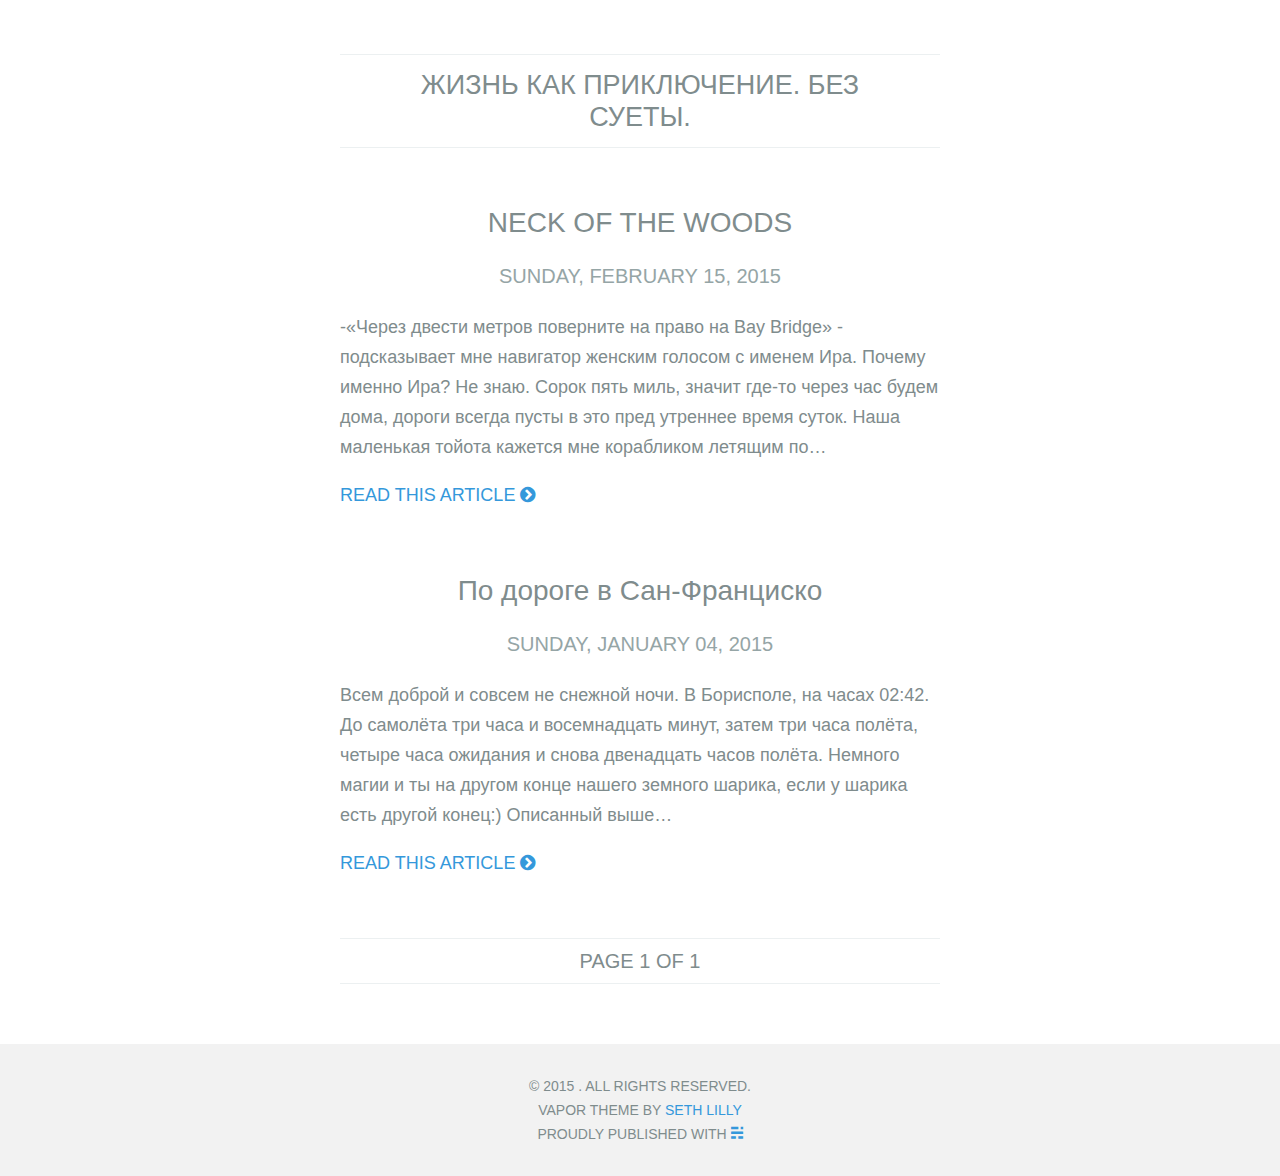
<file: index.html>
<head>
    <meta http-equiv="Content-Type" content="text/html" charset="UTF-8">
    <meta http-equiv="X-UA-Compatible" content="IE=edge,chrome=1">

    <title></title>
    <meta name="description" content="ЖИЗНЬ КАК ПРИКЛЮЧЕНИЕ. БЕЗ СУЕТЫ.">

    <meta name="HandheldFriendly" content="True">
    <meta name="MobileOptimized" content="320">
    <meta name="viewport" content="width=device-width, initial-scale=1.0, user-scalable=no">

    <link rel="stylesheet" type="text/css" href="assets/css/normalize.css?v=e76f66746b">
    <link rel="stylesheet" type="text/css" href="assets/css/screen.css?v=e76f66746b">

    

    <link rel="canonical" href="index.html">
    <meta name="generator" content="Ghost 0.5">
    <link rel="alternate" type="application/rss+xml" title=" " href="rss/index.html">
</head>
<body class="home-template">

    <header id="site-head">
        
        <h1 class="blog-title"><a href="index.html"> </a></h1>
        <h2 class="blog-description">ЖИЗНЬ КАК ПРИКЛЮЧЕНИЕ. БЕЗ СУЕТЫ.</h2>    </header>

    
<main class="content" role="main">


    <article class="preview">
        <header>
            <h1 class="post-title"><a href="neck-of-the-woods/">NECK OF THE WOODS</a></h1>
            <div class="post-meta"><time datetime="2015-02-15">Sunday, February 15, 2015</time></div>
        </header>
        <section class="post-excerpt">
            <p>-«Через двести метров поверните на право на Bay Bridge» - подсказывает мне навигатор женским голосом с именем Ира. Почему именно Ира? Не знаю. Сорок пять миль, значит где-то через час будем дома, дороги всегда пусты в это пред утреннее время суток. Наша  маленькая тойота кажется мне корабликом летящим по…</p>
            <p class="readmore"><a href="neck-of-the-woods/">Read this article <i class="fa fa-chevron-circle-right"></i></a></p>
        </section>
    </article>


    <article class="preview">
        <header>
            <h1 class="post-title"><a href="tosf/">По дороге в Сан-Франциско</a></h1>
            <div class="post-meta"><time datetime="2015-01-04">Sunday, January 04, 2015</time></div>
        </header>
        <section class="post-excerpt">
            <p>Всем доброй и совсем не снежной ночи. В Борисполе, на часах 02:42. До самолёта три часа и восемнадцать минут, затем три часа полёта, четыре часа ожидания и снова двенадцать часов полёта. Немного магии и ты на другом конце нашего земного шарика, если у шарика есть другой конец:) Описанный выше…</p>
            <p class="readmore"><a href="tosf/">Read this article <i class="fa fa-chevron-circle-right"></i></a></p>
        </section>
    </article>


    <nav class="pagination" role="pagination">
    <span class="page-number">Page 1 of 1</span>
</nav>


</main>

    <footer class="site-footer">
        <div class="inner">
            <section class="copyright">© 2015 <a href="index.html"> </a>. All rights reserved.</section>
            <section>Vapor theme by <a href="http://sethlilly.com/">Seth Lilly</a></section>
            <section class="poweredby">Proudly published with <a class="icon-ghost" href="http://ghost.org/"><span class="hidden">Ghost</span></a></section>
        </div>
    </footer>

    <script src="public/jquery.js?v=e76f66746b"></script>

    <script type="text/javascript" src="assets/js/index.js?v=e76f66746b"></script>

</body>
</file>
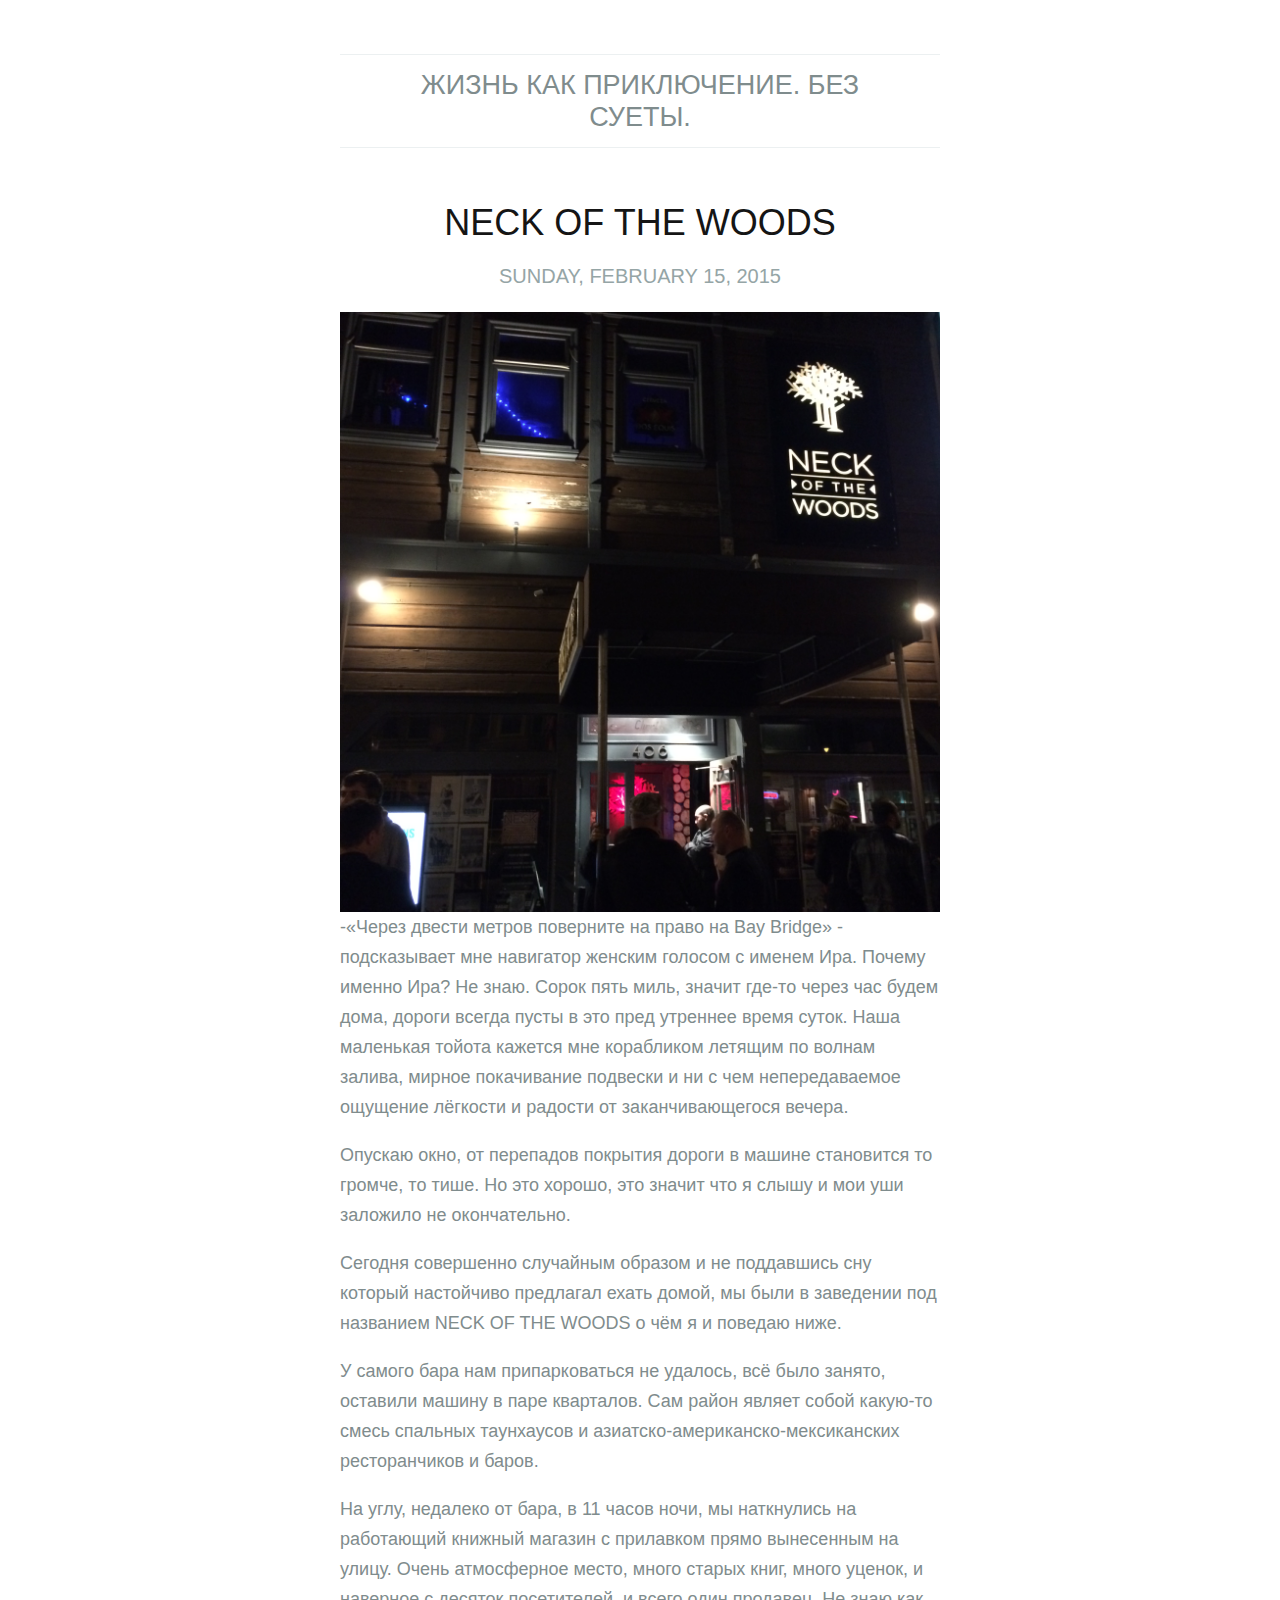
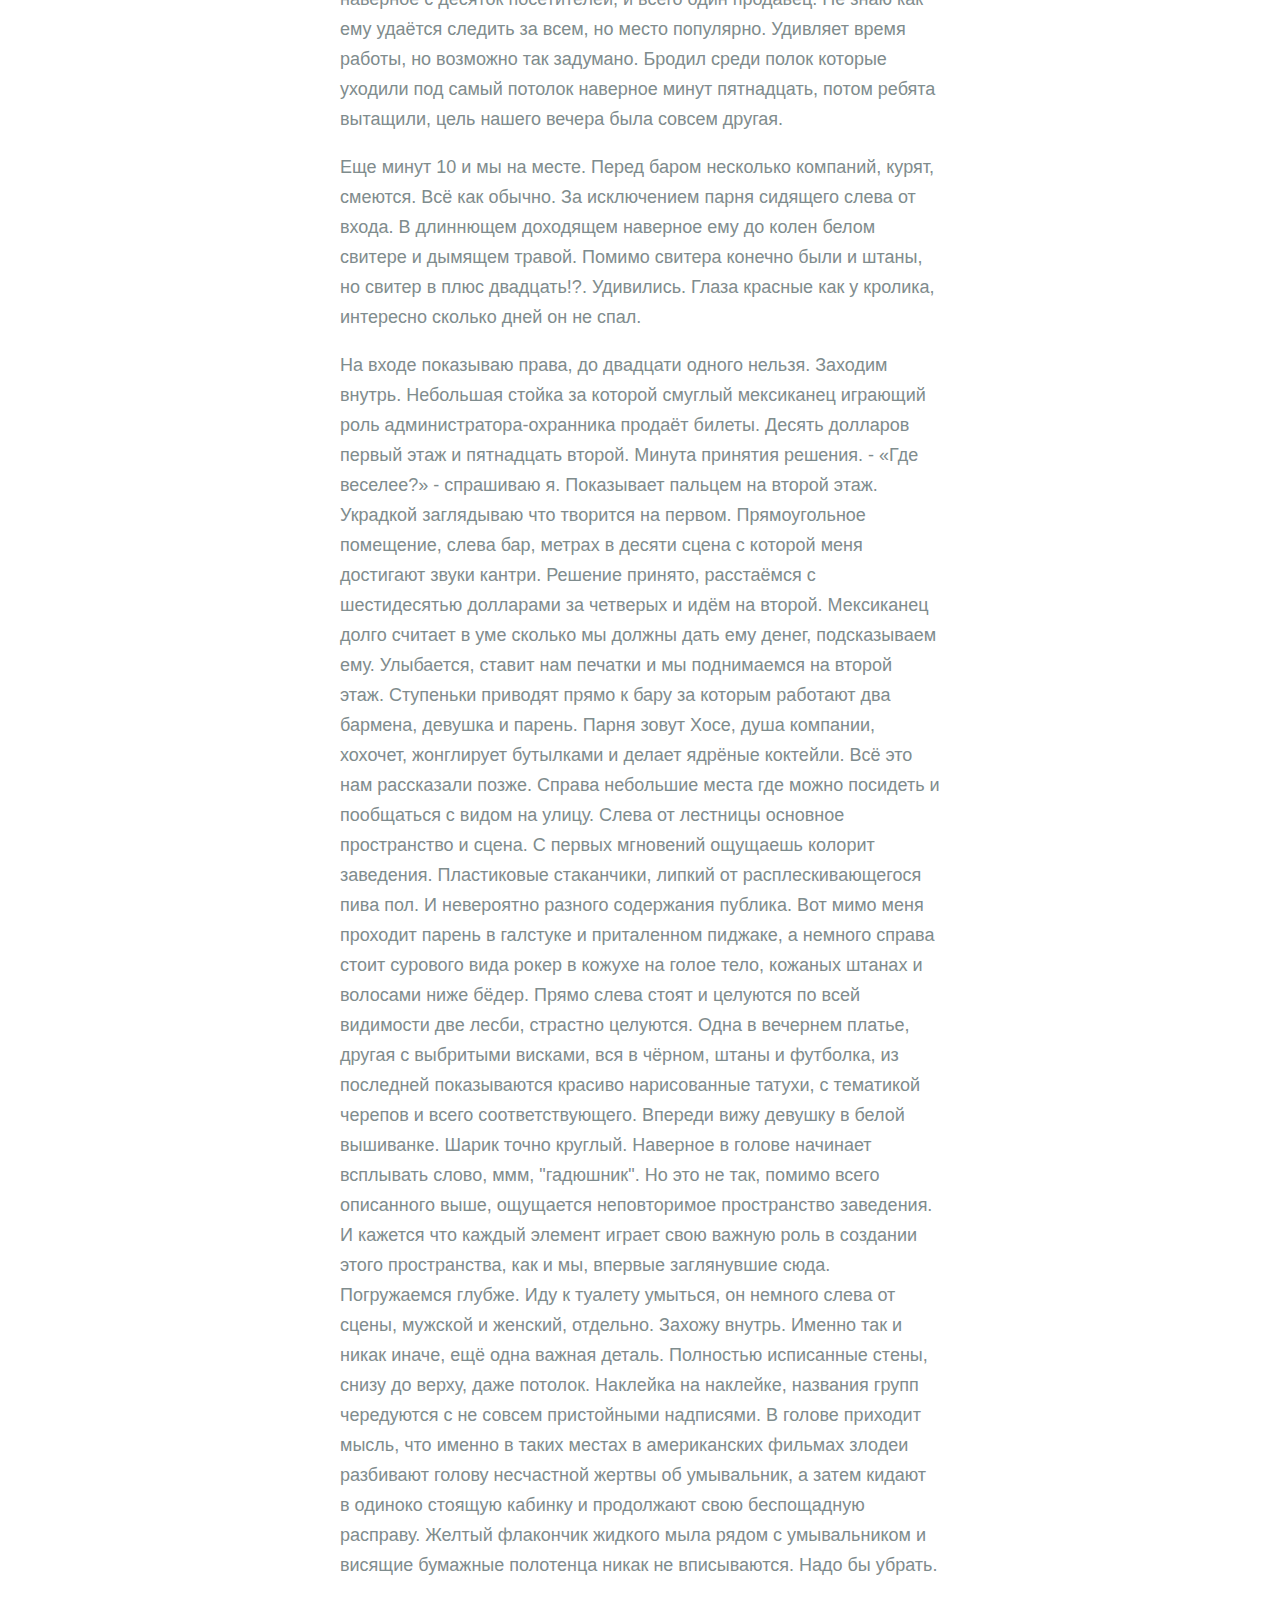
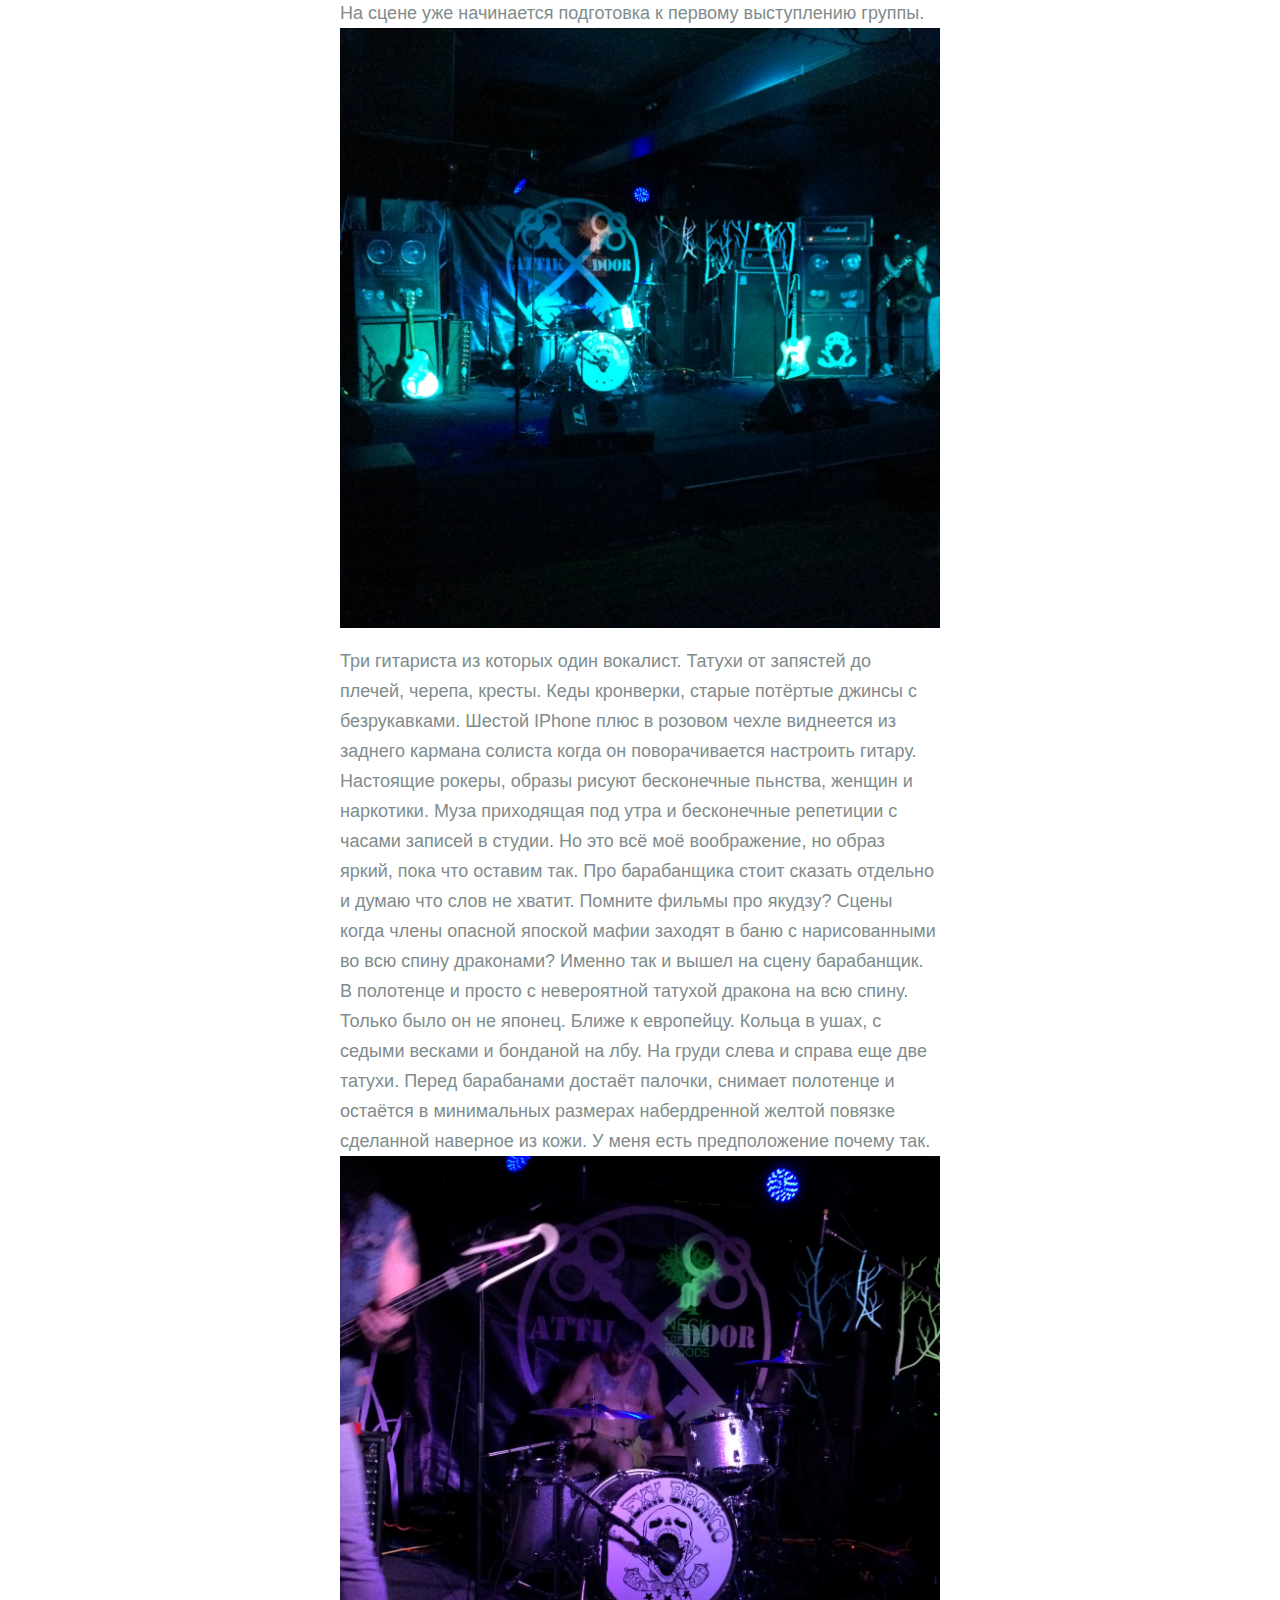
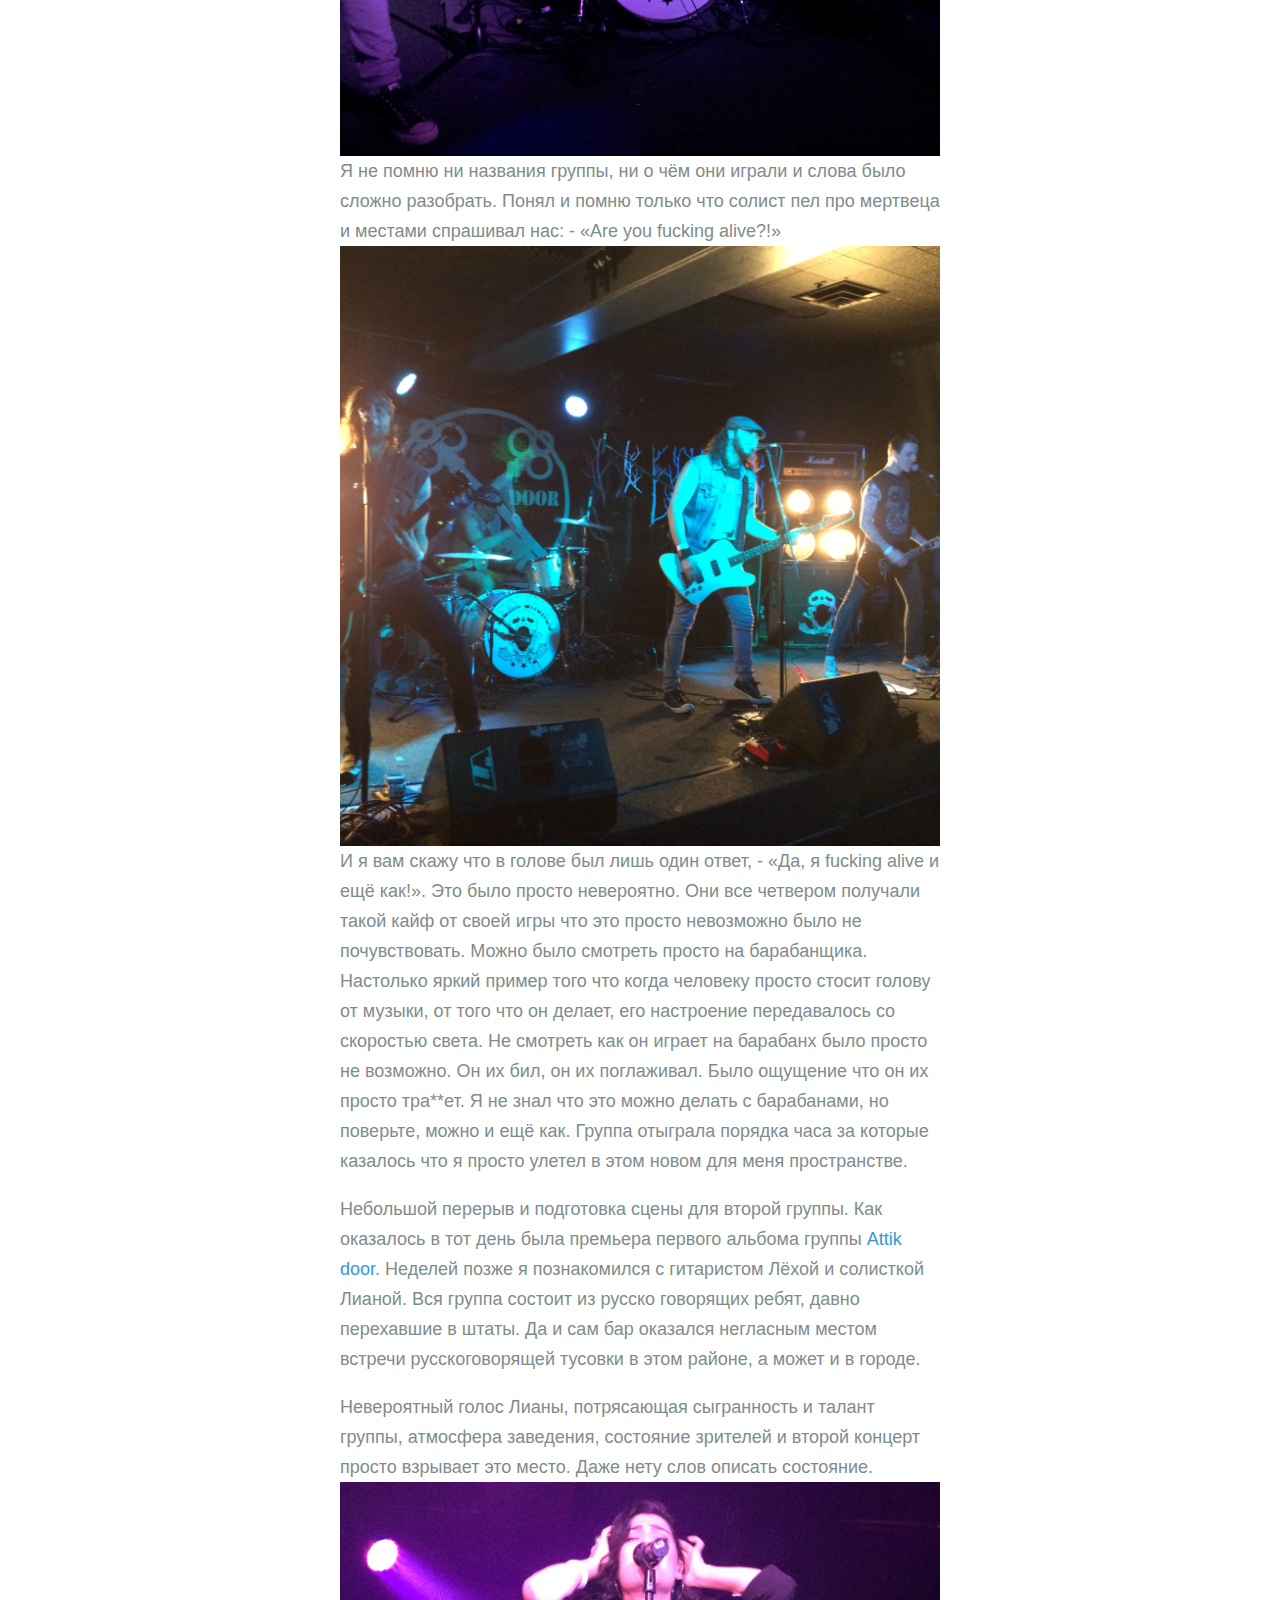
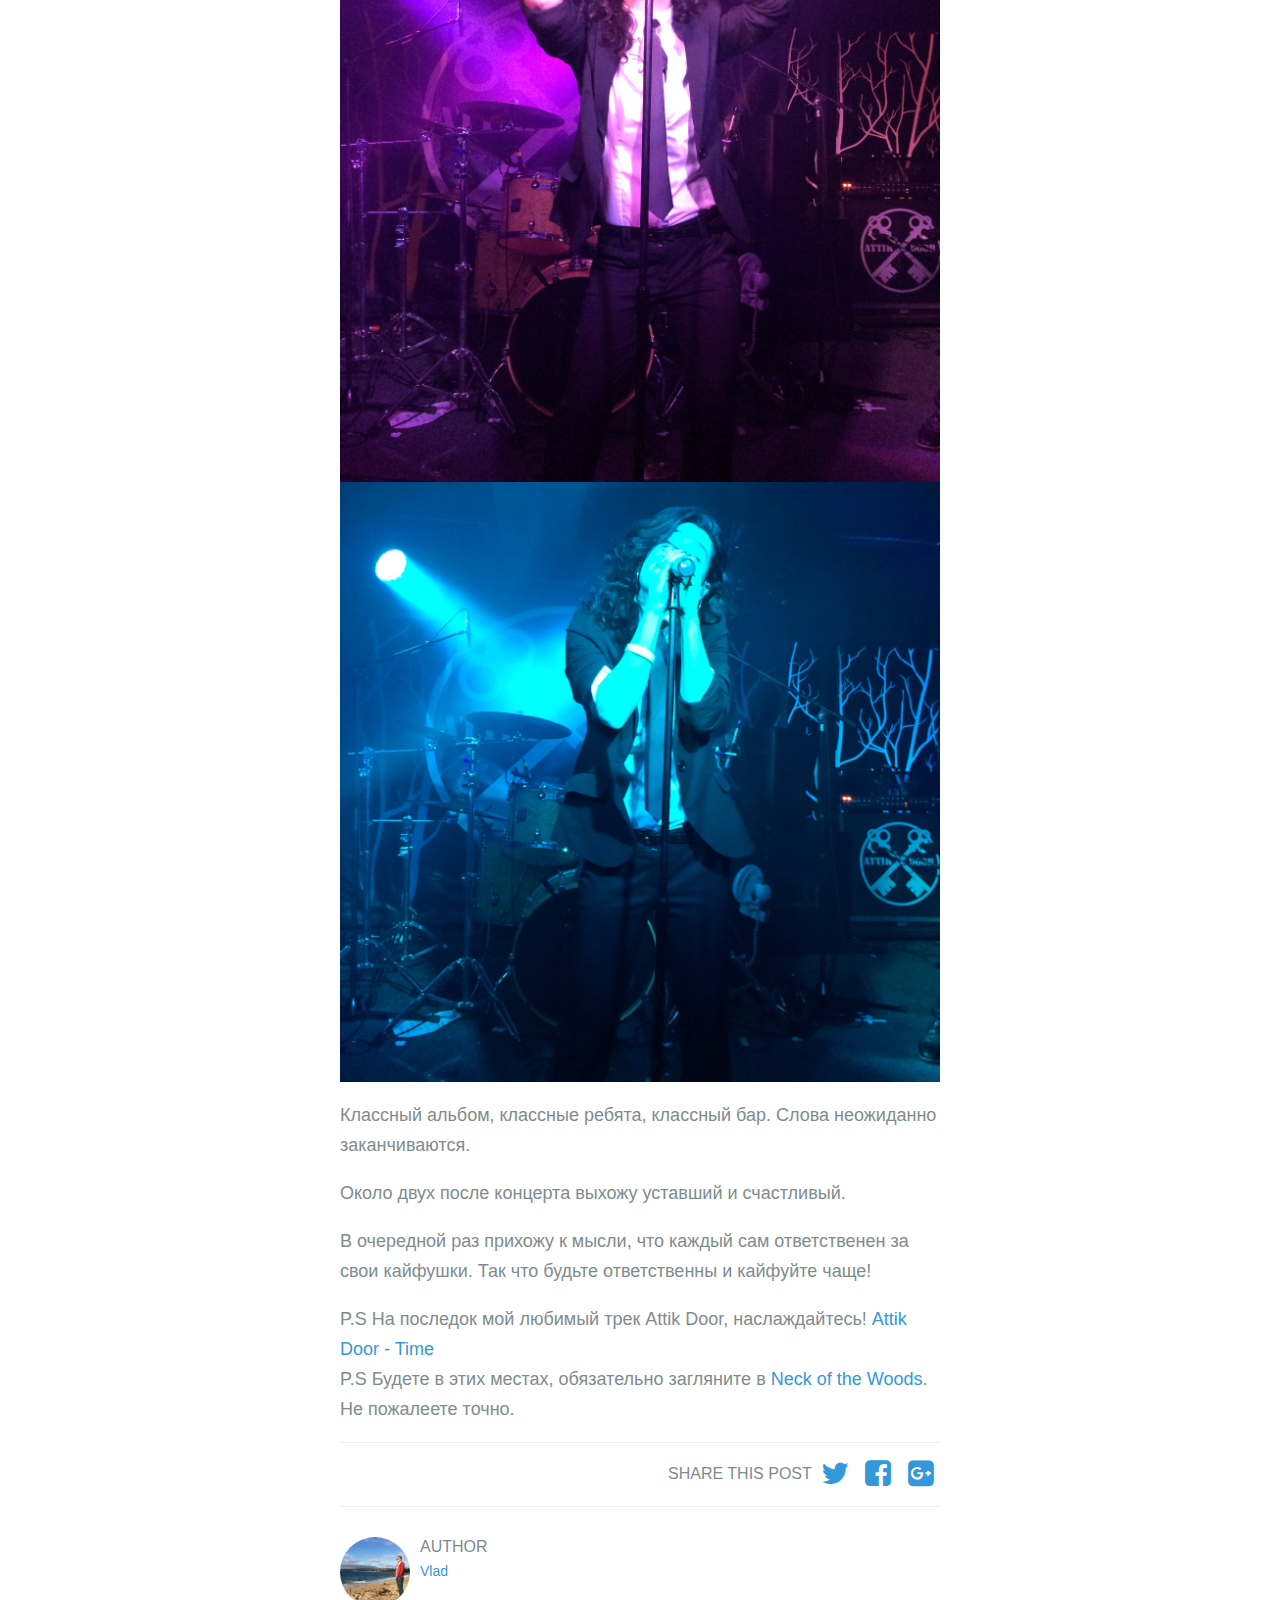
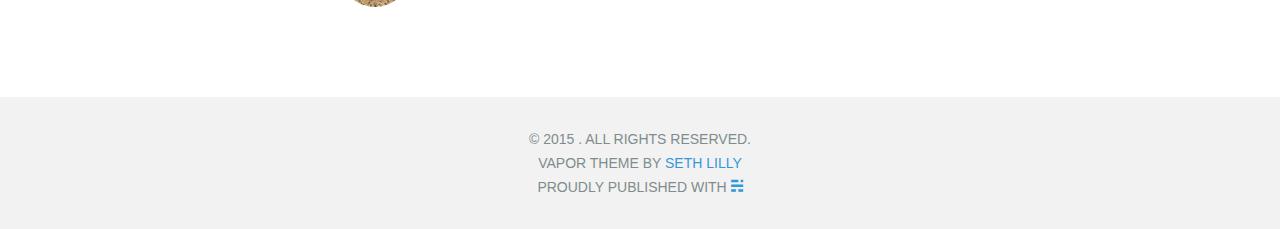
<file: neck-of-the-woods/index.html>
<head>
    <meta http-equiv="Content-Type" content="text/html" charset="UTF-8">
    <meta http-equiv="X-UA-Compatible" content="IE=edge,chrome=1">

    <title>NECK OF THE WOODS</title>
    <meta name="description" content="">

    <meta name="HandheldFriendly" content="True">
    <meta name="MobileOptimized" content="320">
    <meta name="viewport" content="width=device-width, initial-scale=1.0, user-scalable=no">

    <link rel="stylesheet" type="text/css" href="../assets/css/normalize.css?v=e76f66746b">
    <link rel="stylesheet" type="text/css" href="../assets/css/screen.css?v=e76f66746b">

    

    <link rel="canonical" href="index.html">
    
    <meta property="og:site_name" content=" ">
    <meta property="og:type" content="article">
    <meta property="og:title" content="NECK OF THE WOODS">
    <meta property="og:description" content="-«Через двести метров поверните на право на Bay Bridge» - подсказывает мне навигатор женским голосом с именем Ира. Почему именно Ира? Не знаю. Сорок пять миль, значит где-то через час будем дома, дороги всегда пусты в это пред утреннее...">
    <meta property="og:url" content="http://localhost:2368/neck-of-the-woods/">
    <meta property="og:image" content="http://localhost:2368/content/images/2015/02/2015-02-07-23-44-53.jpg">
    <meta property="article:published_time" content="2015-02-16T06:21:20.653Z">
    <meta property="article:modified_time" content="2015-02-18T18:28:14.200Z">
    
    <meta name="twitter:card" content="summary_large_image">
    <meta name="twitter:title" content="NECK OF THE WOODS">
    <meta name="twitter:description" content="-«Через двести метров поверните на право на Bay Bridge» - подсказывает мне навигатор женским голосом с именем Ира. Почему именно Ира? Не знаю. Сорок пять миль, значит где-то через час будем дома, дороги всегда пусты в это пред утреннее...">
    <meta name="twitter:url" content="http://localhost:2368/neck-of-the-woods/">
    <meta name="twitter:image:src" content="http://localhost:2368/content/images/2015/02/2015-02-07-23-44-53.jpg">
    
    <script type="application/ld+json">
{
    "@context": "http://schema.org",
    "@type": "Article",
    "publisher": " ",
    "author": {
        "@type": "Person",
        "name": "Vlad",
        "image": "http://localhost:2368/content/images/2015/02/2015-01-11-15-28-05.jpg",
        "url": "http://localhost:2368/author/vlad",
        "sameAs": null
    },
    "headline": "NECK OF THE WOODS",
    "url": "http://localhost:2368/neck-of-the-woods/",
    "datePublished": "2015-02-16T06:21:20.653Z",
    "dateModified": "2015-02-18T18:28:14.200Z",
    "image": "http://localhost:2368/content/images/2015/02/2015-02-07-23-44-53.jpg",
    "description": "-«Через двести метров поверните на право на Bay Bridge» - подсказывает мне навигатор женским голосом с именем Ира. Почему именно Ира? Не знаю. Сорок пять миль, значит где-то через час будем дома, дороги всегда пусты в это пред утреннее..."
}
    </script>

    <meta name="generator" content="Ghost 0.5">
    <link rel="alternate" type="application/rss+xml" title=" " href="../rss/index.html">
</head>
<body class="post-template">

    <header id="site-head">
        
        <h1 class="blog-title"><a href="../"> </a></h1>
        <h2 class="blog-description">ЖИЗНЬ КАК ПРИКЛЮЧЕНИЕ. БЕЗ СУЕТЫ.</h2>    </header>

    
<main class="content" role="main">

    <article class="post">


        <header>
        
        <h1 class="post-title">NECK OF THE WOODS</h1>
        <div class="post-meta"><time datetime="2015-02-15">Sunday, February 15, 2015</time></div>
        </header>

        <section class="post-content">
            <p><img src="../content/images/2015/02/neckOfTheWoods.jpg" alt="">
-«Через двести метров поверните на право на Bay Bridge» - подсказывает мне навигатор женским голосом с именем Ира. Почему именно Ира? Не знаю. Сорок пять миль, значит где-то через час будем дома, дороги всегда пусты в это пред утреннее время суток. Наша  маленькая тойота кажется мне корабликом летящим по волнам залива, мирное покачивание подвески и ни с чем непередаваемое ощущение лёгкости и радости от заканчивающегося вечера.</p>

<p>Опускаю окно, от перепадов покрытия дороги в машине становится то громче, то тише. Но это хорошо, это значит что я слышу и мои уши заложило не окончательно.</p>

<p>Сегодня совершенно случайным образом и не поддавшись сну который настойчиво предлагал ехать домой, мы были в заведении под названием NECK OF THE WOODS о чём я и поведаю ниже.</p>

<p>У самого бара нам припарковаться не удалось, всё было занято, оставили машину в паре кварталов. Сам район являет собой какую-то смесь спальных таунхаусов и азиатско-американско-мексиканских ресторанчиков и баров. </p>

<p>На углу, недалеко от бара, в 11 часов ночи, мы наткнулись на работающий книжный магазин с прилавком прямо вынесенным на улицу. Очень атмосферное место, много старых книг, много уценок, и наверное с десяток посетителей, и всего один продавец. Не знаю как ему удаётся следить за всем, но место популярно. Удивляет время работы, но возможно так задумано. Бродил среди полок которые уходили под самый потолок наверное минут пятнадцать, потом ребята вытащили, цель нашего вечера была совсем другая.</p>

<p>Еще минут 10 и мы на месте. Перед баром несколько компаний, курят, смеются. Всё как обычно. За исключением парня сидящего слева от входа. В длиннющем доходящем наверное ему до колен белом свитере и дымящем травой. Помимо свитера конечно были и штаны, но свитер в плюс двадцать!?. Удивились. Глаза красные как у кролика, интересно сколько дней он не спал.</p>

<p>На входе показываю права, до двадцати одного нельзя. Заходим внутрь. Небольшая стойка за которой смуглый мексиканец играющий роль администратора-охранника продаёт билеты. Десять долларов первый этаж и пятнадцать второй. Минута принятия решения. 
 - «Где веселее?» - спрашиваю я. 
Показывает пальцем на второй этаж. Украдкой заглядываю что творится на первом. Прямоугольное помещение, слева бар, метрах в десяти сцена с которой меня достигают звуки кантри. Решение принято, расстаёмся с шестидесятью долларами за четверых и идём на второй. Мексиканец долго считает в уме сколько мы должны дать ему денег, подсказываем ему. Улыбается, ставит нам печатки и мы поднимаемся на второй этаж. Ступеньки приводят прямо к бару за которым работают два бармена, девушка и парень. Парня зовут Хосе, душа компании, хохочет, жонглирует бутылками и делает ядрёные коктейли. Всё это нам рассказали позже. Справа небольшие  места где можно посидеть и пообщаться с видом на улицу. Слева от лестницы основное пространство и сцена. С первых мгновений ощущаешь колорит заведения. Пластиковые стаканчики, липкий от расплескивающегося пива пол. И невероятно разного содержания публика. Вот мимо меня проходит парень в галстуке и приталенном пиджаке, а немного справа стоит сурового вида рокер в кожухе на голое тело, кожаных штанах и волосами ниже бёдер. Прямо слева стоят и целуются по всей видимости две лесби, страстно целуются. Одна в вечернем платье, другая с выбритыми висками, вся в чёрном, штаны и футболка, из последней показываются красиво нарисованные татухи, с тематикой черепов и всего соответствующего. Впереди вижу девушку в белой вышиванке. Шарик точно круглый. Наверное в голове начинает всплывать слово, ммм, "гадюшник". Но это не так, помимо всего описанного выше, ощущается неповторимое пространство заведения. И кажется что каждый элемент играет свою важную роль в создании этого пространства, как и мы, впервые заглянувшие сюда. Погружаемся глубже. Иду к туалету умыться, он немного слева от сцены, мужской и женский, отдельно. Захожу внутрь. Именно так и никак иначе, ещё одна важная деталь. Полностью исписанные стены, снизу до верху, даже потолок. Наклейка на наклейке, названия групп чередуются с не совсем пристойными надписями. В голове приходит мысль, что именно в таких местах в американских фильмах злодеи разбивают голову несчастной жертвы об умывальник, а затем кидают в одиноко стоящую кабинку и продолжают свою беспощадную расправу. Желтый флакончик жидкого мыла рядом с умывальником и висящие бумажные полотенца никак не вписываются. Надо бы убрать.</p>

<p>На сцене уже начинается подготовка к первому выступлению группы. 
<img src="../content/images/2015/02/2015-02-07-22-13-39.jpg" alt="Сцена"></p>

<p>Три гитариста из которых один вокалист. Татухи от запястей до плечей, черепа, кресты. Кеды кронверки, старые потёртые джинсы с безрукавками. Шестой IPhone плюс в розовом чехле виднеется из заднего кармана солиста когда он поворачивается настроить гитару. Настоящие рокеры, образы рисуют бесконечные пьнства, женщин и наркотики. Муза приходящая под утра и бесконечные репетиции с часами записей в студии. Но это всё моё воображение, но образ яркий, пока что оставим так. Про барабанщика стоит сказать отдельно и думаю что слов не хватит. Помните фильмы про якудзу? Сцены когда члены опасной япоской мафии заходят в баню с нарисованными во всю спину драконами? Именно так и вышел на сцену барабанщик. В полотенце и просто с невероятной татухой дракона на всю спину. Только было он не японец. Ближе к европейцу. Кольца в ушах, с седыми весками и бонданой на лбу. На груди слева и справа еще две татухи. Перед барабанами достаёт палочки, снимает полотенце и остаётся в минимальных размерах набердренной желтой повязке сделанной наверное из кожи. У меня есть предположение почему так.
<img src="../content/images/2015/02/2015-02-07-22-43-19.jpg" alt="">
Я не помню ни названия группы, ни о чём они играли и слова было сложно разобрать. Понял и помню только что солист пел про мертвеца и местами спрашивал нас:
- «Are you fucking alive?!»
<img src="../content/images/2015/02/2015-02-07-22-19-23.jpg" alt="">
И я вам скажу что в голове был лишь один ответ, - «Да, я fucking alive и ещё как!». Это было просто невероятно. Они все четвером получали такой кайф от своей игры что это просто невозможно было не почувствовать. Можно было смотреть просто на барабанщика. Настолько яркий пример того что когда человеку просто стосит голову от музыки, от того что он делает, его настроение передавалось со скоростью света. Не смотреть как он играет на барабанх было просто не возможно. Он их бил, он их поглаживал. Было ощущение что он их просто тра**ет. Я не знал что это можно делать с барабанами, но поверьте, можно и ещё как. Группа отыграла порядка часа за которые казалось что я просто улетел в этом новом для меня пространстве. </p>

<p>Небольшой перерыв и подготовка сцены для второй группы. Как оказалось в тот день была премьера первого альбома группы <a href="http://attikdoor.com/">Attik door</a>. Неделей позже я познакомился с гитаристом Лёхой и солисткой Лианой. Вся группа состоит из русско говорящих ребят, давно перехавшие в штаты. Да и сам бар оказался негласным местом встречи русскоговорящей тусовки в этом районе, а может и в городе. </p>

<p>Невероятный голос Лианы, потрясающая сыгранность и талант группы, атмосфера заведения, состояние зрителей и второй концерт просто взрывает это место. Даже нету слов описать состояние. 
<img src="../content/images/2015/02/2015-02-07-23-24-42.jpg" alt="">
<img src="../content/images/2015/02/2015-02-07-23-24-36.jpg" alt=""></p>

<p>Классный альбом, классные ребята, классный бар. Слова неожиданно заканчиваются.</p>

<p>Около двух после концерта выхожу уставший и счастливый.</p>

<p>В очередной раз прихожу к мысли, что каждый сам ответственен за свои кайфушки. Так что будьте ответственны и кайфуйте чаще!</p>

<p>P.S На последок мой любимый трек Attik Door, наслаждайтесь! <a href="https://soundcloud.com/attikdoor/attik-door-time">Attik Door - Time</a> <br>
P.S Будете в этих местах, обязательно загляните в <a href="http://www.neckofthewoodssf.com/">Neck of the Woods</a>. Не пожалеете точно.</p>
        </section>

        <section class="share">
            <p class="info prompt">Share this post</p>
            <a href="http://twitter.com/share?text=NECK%20OF%20THE%20WOODS&amp;url=http://localhost:2368/neck-of-the-woods/" onclick="window.open(this.href, 'twitter-share', 'width=550,height=235');return false;">
                <i class="fa fa-2x fa-fw fa-twitter"></i> <span class="hidden">Twitter</span>
            </a>
            <a href="https://www.facebook.com/sharer/sharer.php?u=http://localhost:2368/neck-of-the-woods/" onclick="window.open(this.href, 'facebook-share','width=580,height=296');return false;">
                <i class="fa fa-2x fa-fw fa-facebook-square"></i> <span class="hidden">Facebook</span>
            </a>
            <a href="https://plus.google.com/share?url=http://localhost:2368/neck-of-the-woods/" onclick="window.open(this.href, 'google-plus-share', 'width=490,height=530');return false;">
                <i class="fa fa-2x fa-fw fa-google-plus-square"></i> <span class="hidden">Google+</span>
            </a>
        </section>

        <footer class="post-footer">

            <section class="author">
                <div class="authorimage" style="background: url(../content/images/2015/02/2015-01-11-15-28-05.jpg)"></div>
                <p class="attr">Author</p>
                <h4><a href="index.html">Vlad</a></h4>
                <p class="bio"></p>
            </section>

        </footer>



    </article>

</main>


    <footer class="site-footer">
        <div class="inner">
            <section class="copyright">© 2015 <a href="../"> </a>. All rights reserved.</section>
            <section>Vapor theme by <a href="http://sethlilly.com/">Seth Lilly</a></section>
            <section class="poweredby">Proudly published with <a class="icon-ghost" href="http://ghost.org/"><span class="hidden">Ghost</span></a></section>
        </div>
    </footer>

    <script src="../public/jquery.js?v=e76f66746b"></script>

    <script type="text/javascript" src="../assets/js/index.js?v=e76f66746b"></script>

</body>
</file>
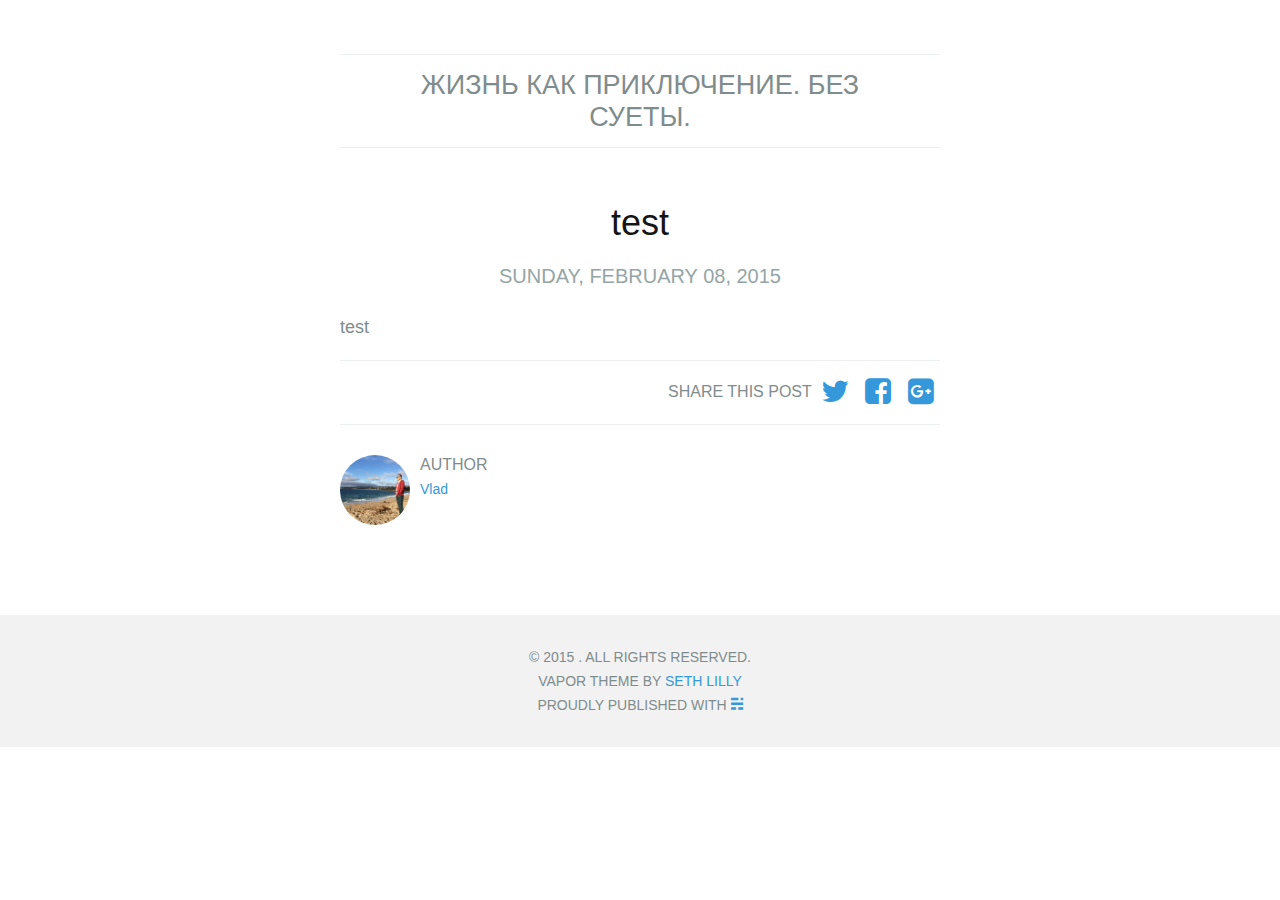
<file: test/index.html>
<head>
    <meta http-equiv="Content-Type" content="text/html" charset="UTF-8">
    <meta http-equiv="X-UA-Compatible" content="IE=edge,chrome=1">

    <title>test</title>
    <meta name="description" content="">

    <meta name="HandheldFriendly" content="True">
    <meta name="MobileOptimized" content="320">
    <meta name="viewport" content="width=device-width, initial-scale=1.0, user-scalable=no">

    <link rel="stylesheet" type="text/css" href="../assets/css/normalize.css?v=34e914fc43">
    <link rel="stylesheet" type="text/css" href="../assets/css/screen.css?v=34e914fc43">

    

    <link rel="canonical" href="index.html">
    
    <meta property="og:site_name" content=" ">
    <meta property="og:type" content="article">
    <meta property="og:title" content="test">
    <meta property="og:description" content="test...">
    <meta property="og:url" content="http://localhost:2368/test/">
    <meta property="article:published_time" content="2015-02-09T04:42:07.510Z">
    <meta property="article:modified_time" content="2015-02-09T04:42:07.510Z">
    
    <meta name="twitter:card" content="summary">
    <meta name="twitter:title" content="test">
    <meta name="twitter:description" content="test...">
    <meta name="twitter:url" content="http://localhost:2368/test/">
    
    <script type="application/ld+json">
{
    "@context": "http://schema.org",
    "@type": "Article",
    "publisher": " ",
    "author": {
        "@type": "Person",
        "name": "Vlad",
        "image": "http://localhost:2368/content/images/2015/02/2015-01-11-15-28-05.jpg",
        "url": "http://localhost:2368/author/vlad",
        "sameAs": null
    },
    "headline": "test",
    "url": "http://localhost:2368/test/",
    "datePublished": "2015-02-09T04:42:07.510Z",
    "dateModified": "2015-02-09T04:42:07.510Z",
    "description": "test..."
}
    </script>

    <meta name="generator" content="Ghost 0.5">
    <link rel="alternate" type="application/rss+xml" title=" " href="../rss/index.html">
</head>
<body class="post-template">

    <header id="site-head">
        
        <h1 class="blog-title"><a href="../"> </a></h1>
        <h2 class="blog-description">ЖИЗНЬ КАК ПРИКЛЮЧЕНИЕ. БЕЗ СУЕТЫ.</h2>    </header>

    
<main class="content" role="main">

    <article class="post">


        <header>
        
        <h1 class="post-title">test</h1>
        <div class="post-meta"><time datetime="2015-02-08">Sunday, February 08, 2015</time></div>
        </header>

        <section class="post-content">
            <p>test</p>
        </section>

        <section class="share">
            <p class="info prompt">Share this post</p>
            <a href="http://twitter.com/share?text=test&amp;url=http://localhost:2368/test/" onclick="window.open(this.href, 'twitter-share', 'width=550,height=235');return false;">
                <i class="fa fa-2x fa-fw fa-twitter"></i> <span class="hidden">Twitter</span>
            </a>
            <a href="https://www.facebook.com/sharer/sharer.php?u=http://localhost:2368/test/" onclick="window.open(this.href, 'facebook-share','width=580,height=296');return false;">
                <i class="fa fa-2x fa-fw fa-facebook-square"></i> <span class="hidden">Facebook</span>
            </a>
            <a href="https://plus.google.com/share?url=http://localhost:2368/test/" onclick="window.open(this.href, 'google-plus-share', 'width=490,height=530');return false;">
                <i class="fa fa-2x fa-fw fa-google-plus-square"></i> <span class="hidden">Google+</span>
            </a>
        </section>

        <footer class="post-footer">

            <section class="author">
                <div class="authorimage" style="background: url(../content/images/2015/02/2015-01-11-15-28-05.jpg)"></div>
                <p class="attr">Author</p>
                <h4><a href="index.html">Vlad</a></h4>
                <p class="bio"></p>
            </section>

        </footer>



    </article>

</main>


    <footer class="site-footer">
        <div class="inner">
            <section class="copyright">© 2015 <a href="../"> </a>. All rights reserved.</section>
            <section>Vapor theme by <a href="http://sethlilly.com/">Seth Lilly</a></section>
            <section class="poweredby">Proudly published with <a class="icon-ghost" href="http://ghost.org/"><span class="hidden">Ghost</span></a></section>
        </div>
    </footer>

    <script src="../public/jquery.js?v=34e914fc43"></script>

    <script type="text/javascript" src="../assets/js/index.js?v=34e914fc43"></script>

</body>
</file>
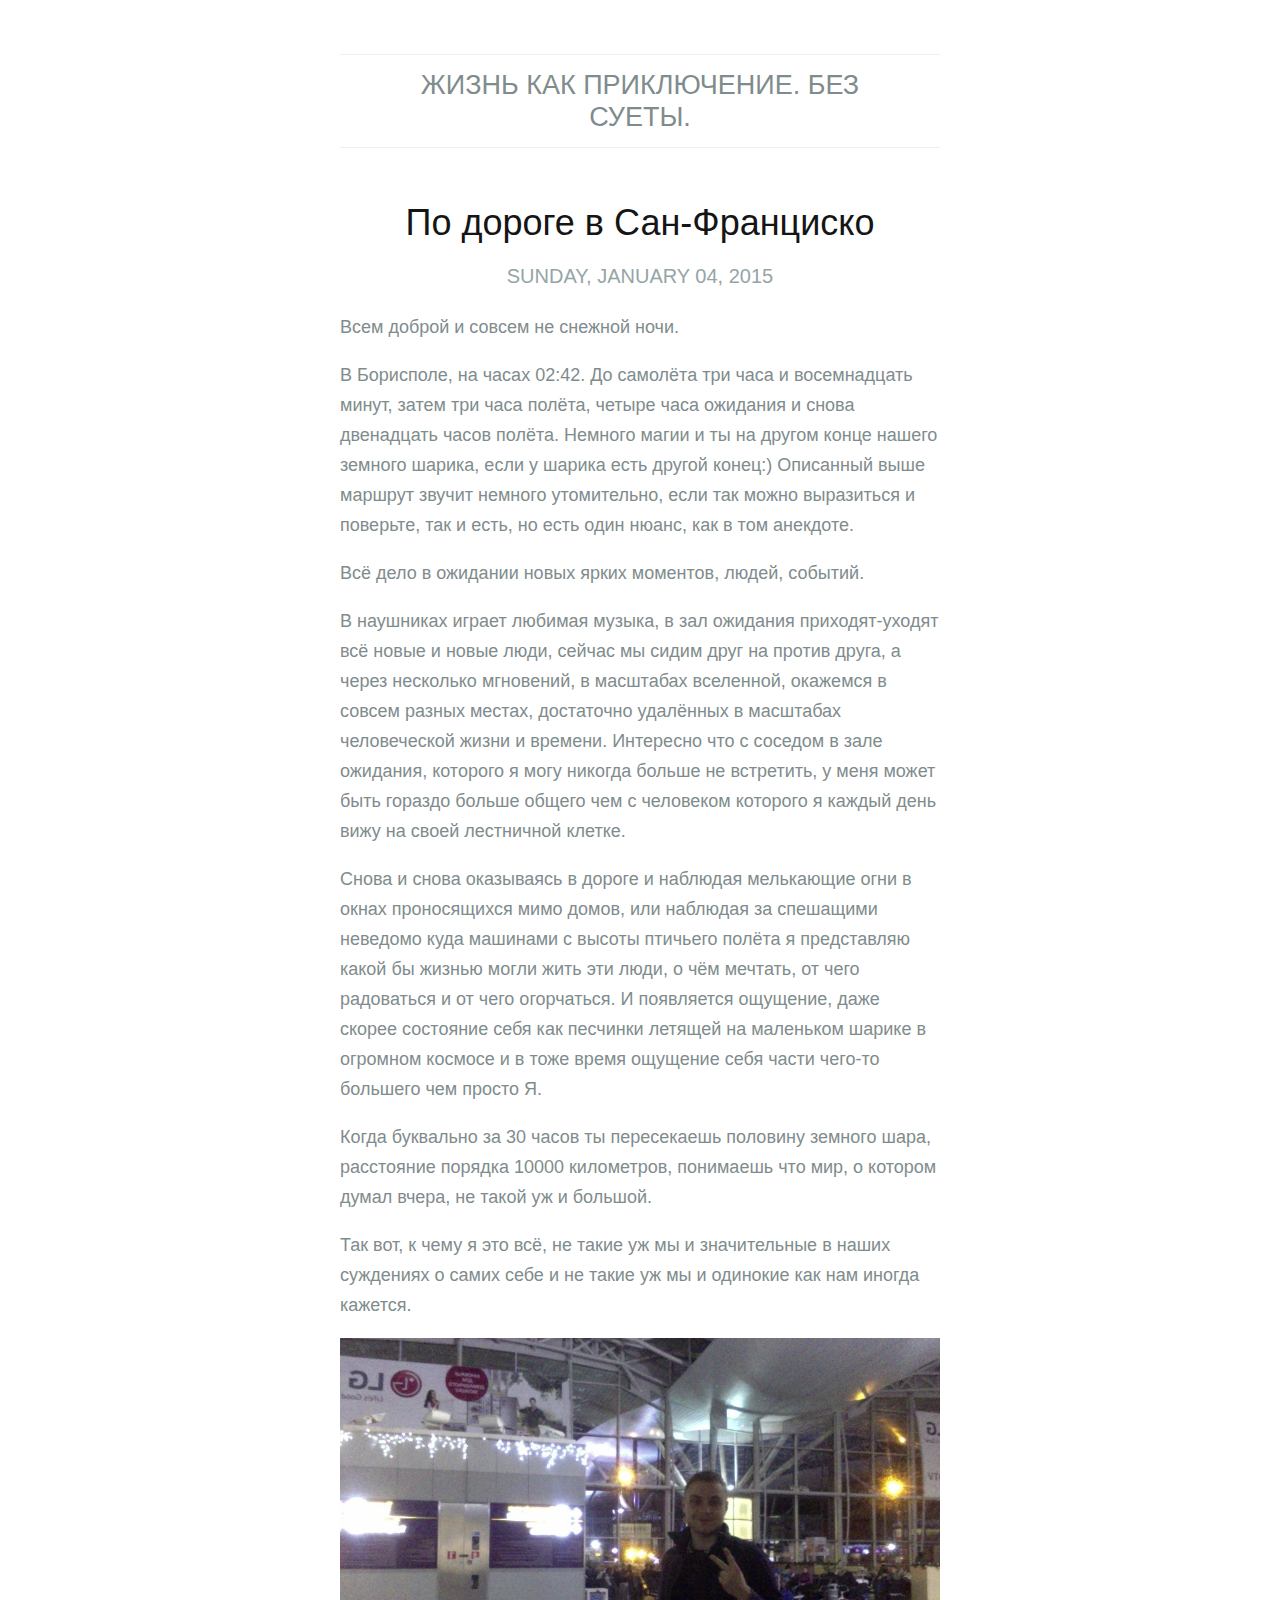
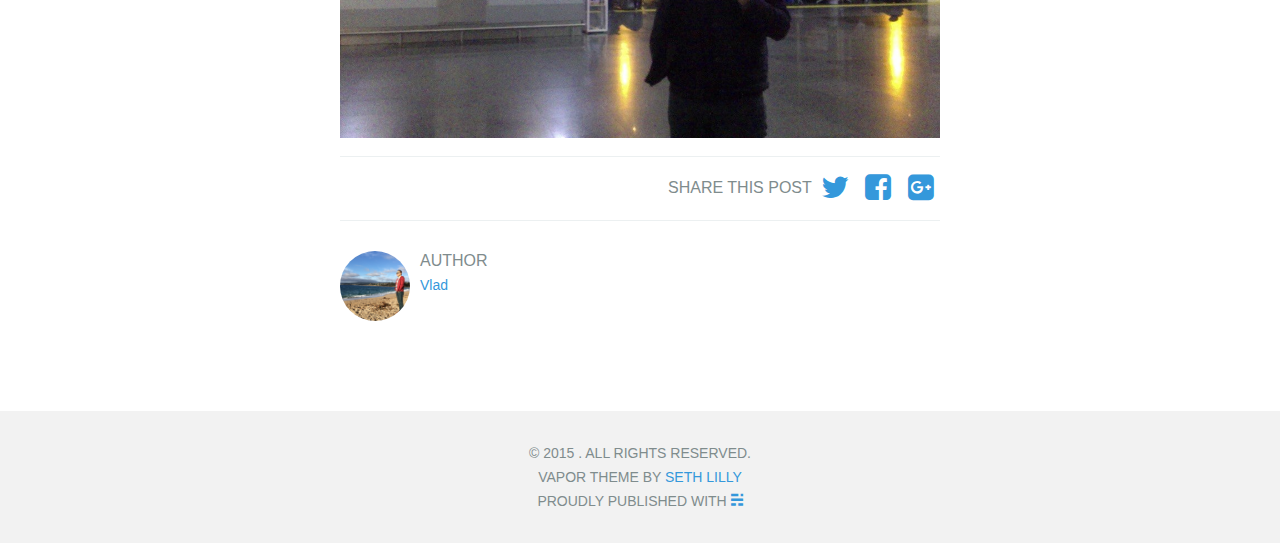
<file: tosf/index.html>
<head>
    <meta http-equiv="Content-Type" content="text/html" charset="UTF-8">
    <meta http-equiv="X-UA-Compatible" content="IE=edge,chrome=1">

    <title>По дороге в Сан-Франциско</title>
    <meta name="description" content="">

    <meta name="HandheldFriendly" content="True">
    <meta name="MobileOptimized" content="320">
    <meta name="viewport" content="width=device-width, initial-scale=1.0, user-scalable=no">

    <link rel="stylesheet" type="text/css" href="../assets/css/normalize.css?v=e76f66746b">
    <link rel="stylesheet" type="text/css" href="../assets/css/screen.css?v=e76f66746b">

    

    <link rel="canonical" href="index.html">
    
    <meta property="og:site_name" content=" ">
    <meta property="og:type" content="article">
    <meta property="og:title" content="По дороге в Сан-Франциско">
    <meta property="og:description" content="Всем доброй и совсем не снежной ночи. В Борисполе, на часах 02:42. До самолёта три часа и восемнадцать минут, затем три часа полёта, четыре часа ожидания и снова двенадцать часов полёта. Немного магии и ты на другом конце нашего...">
    <meta property="og:url" content="http://localhost:2368/tosf/">
    <meta property="article:published_time" content="2015-01-04T09:00:00.000Z">
    <meta property="article:modified_time" content="2015-02-09T05:18:36.743Z">
    
    <meta name="twitter:card" content="summary">
    <meta name="twitter:title" content="По дороге в Сан-Франциско">
    <meta name="twitter:description" content="Всем доброй и совсем не снежной ночи. В Борисполе, на часах 02:42. До самолёта три часа и восемнадцать минут, затем три часа полёта, четыре часа ожидания и снова двенадцать часов полёта. Немного магии и ты на другом конце нашего...">
    <meta name="twitter:url" content="http://localhost:2368/tosf/">
    
    <script type="application/ld+json">
{
    "@context": "http://schema.org",
    "@type": "Article",
    "publisher": " ",
    "author": {
        "@type": "Person",
        "name": "Vlad",
        "image": "http://localhost:2368/content/images/2015/02/2015-01-11-15-28-05.jpg",
        "url": "http://localhost:2368/author/vlad",
        "sameAs": null
    },
    "headline": "По дороге в Сан-Франциско",
    "url": "http://localhost:2368/tosf/",
    "datePublished": "2015-01-04T09:00:00.000Z",
    "dateModified": "2015-02-09T05:18:36.743Z",
    "description": "Всем доброй и совсем не снежной ночи. В Борисполе, на часах 02:42. До самолёта три часа и восемнадцать минут, затем три часа полёта, четыре часа ожидания и снова двенадцать часов полёта. Немного магии и ты на другом конце нашего..."
}
    </script>

    <meta name="generator" content="Ghost 0.5">
    <link rel="alternate" type="application/rss+xml" title=" " href="../rss/index.html">
</head>
<body class="post-template">

    <header id="site-head">
        
        <h1 class="blog-title"><a href="../"> </a></h1>
        <h2 class="blog-description">ЖИЗНЬ КАК ПРИКЛЮЧЕНИЕ. БЕЗ СУЕТЫ.</h2>    </header>

    
<main class="content" role="main">

    <article class="post">


        <header>
        
        <h1 class="post-title">По дороге в Сан-Франциско</h1>
        <div class="post-meta"><time datetime="2015-01-04">Sunday, January 04, 2015</time></div>
        </header>

        <section class="post-content">
            <p>Всем доброй и совсем не снежной ночи.</p>

<p>В Борисполе, на часах 02:42. До самолёта три часа и восемнадцать минут, затем три часа полёта, четыре часа ожидания и снова двенадцать часов полёта. Немного магии и ты на другом конце нашего земного шарика, если у шарика есть другой конец:) Описанный выше маршрут звучит немного утомительно, если так можно выразиться и поверьте, так и есть, но есть один нюанс, как в том анекдоте. </p>

<p>Всё дело в ожидании новых ярких моментов, людей, событий. </p>

<p>В наушниках играет любимая музыка, в зал ожидания приходят-уходят всё новые и новые люди, сейчас мы сидим друг на против друга, а через несколько мгновений, в масштабах вселенной, окажемся в совсем разных местах, достаточно удалённых в масштабах человеческой жизни и времени. Интересно что с соседом в зале ожидания, которого я могу никогда больше не встретить, у меня может быть гораздо больше общего чем с человеком которого я каждый день вижу на своей лестничной клетке.</p>

<p>Снова и снова оказываясь в дороге и наблюдая мелькающие огни в окнах проносящихся мимо домов, или наблюдая за спешащими неведомо куда машинами с высоты птичьего полёта я представляю какой бы жизнью могли жить эти люди, о чём мечтать, от чего радоваться и от чего огорчаться. И появляется ощущение, даже скорее состояние себя как песчинки летящей на маленьком шарике в огромном космосе и в тоже время ощущение себя части чего-то большего чем просто Я.</p>

<p>Когда буквально за 30 часов ты пересекаешь половину земного шара, расстояние порядка 10000 километров, понимаешь что мир, о котором думал вчера, не такой уж и большой.</p>

<p>Так вот, к чему я это всё, не такие уж мы и значительные в наших суждениях о самих себе и не такие уж мы и одинокие как нам иногда кажется.</p>

<p><img src="../content/images/2015/02/borispol.jpg" alt="Foto"></p>
        </section>

        <section class="share">
            <p class="info prompt">Share this post</p>
            <a href="http://twitter.com/share?text=%D0%9F%D0%BE%20%D0%B4%D0%BE%D1%80%D0%BE%D0%B3%D0%B5%20%D0%B2%20%D0%A1%D0%B0%D0%BD-%D0%A4%D1%80%D0%B0%D0%BD%D1%86%D0%B8%D1%81%D0%BA%D0%BE&amp;url=http://localhost:2368/tosf/" onclick="window.open(this.href, 'twitter-share', 'width=550,height=235');return false;">
                <i class="fa fa-2x fa-fw fa-twitter"></i> <span class="hidden">Twitter</span>
            </a>
            <a href="https://www.facebook.com/sharer/sharer.php?u=http://localhost:2368/tosf/" onclick="window.open(this.href, 'facebook-share','width=580,height=296');return false;">
                <i class="fa fa-2x fa-fw fa-facebook-square"></i> <span class="hidden">Facebook</span>
            </a>
            <a href="https://plus.google.com/share?url=http://localhost:2368/tosf/" onclick="window.open(this.href, 'google-plus-share', 'width=490,height=530');return false;">
                <i class="fa fa-2x fa-fw fa-google-plus-square"></i> <span class="hidden">Google+</span>
            </a>
        </section>

        <footer class="post-footer">

            <section class="author">
                <div class="authorimage" style="background: url(../content/images/2015/02/2015-01-11-15-28-05.jpg)"></div>
                <p class="attr">Author</p>
                <h4><a href="index.html">Vlad</a></h4>
                <p class="bio"></p>
            </section>

        </footer>



    </article>

</main>


    <footer class="site-footer">
        <div class="inner">
            <section class="copyright">© 2015 <a href="../"> </a>. All rights reserved.</section>
            <section>Vapor theme by <a href="http://sethlilly.com/">Seth Lilly</a></section>
            <section class="poweredby">Proudly published with <a class="icon-ghost" href="http://ghost.org/"><span class="hidden">Ghost</span></a></section>
        </div>
    </footer>

    <script src="../public/jquery.js?v=e76f66746b"></script>

    <script type="text/javascript" src="../assets/js/index.js?v=e76f66746b"></script>

</body>
</file>
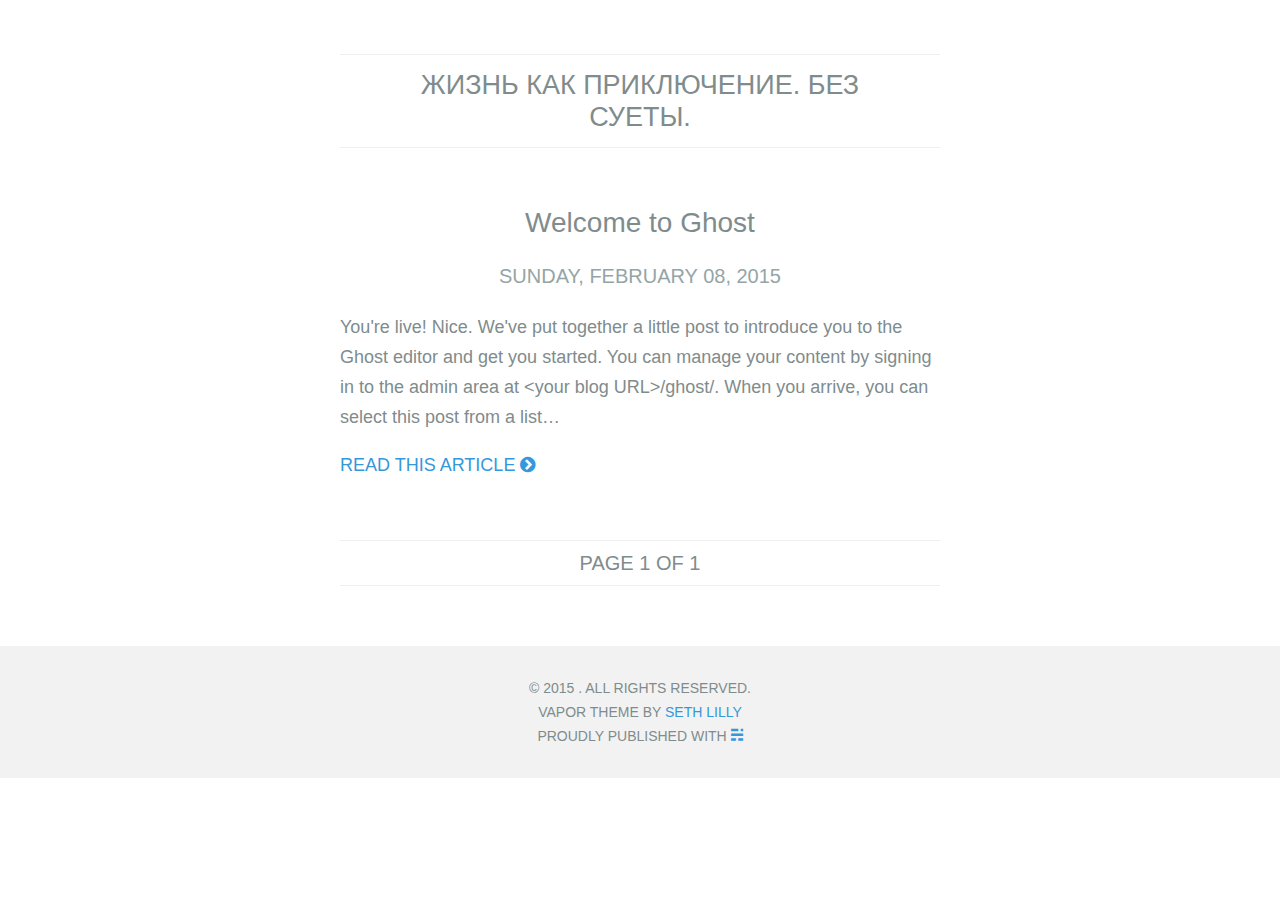
<file: tag/getting-started/index.html>
<head>
    <meta http-equiv="Content-Type" content="text/html" charset="UTF-8">
    <meta http-equiv="X-UA-Compatible" content="IE=edge,chrome=1">

    <title>Getting Started -</title>
    <meta name="description" content="">

    <meta name="HandheldFriendly" content="True">
    <meta name="MobileOptimized" content="320">
    <meta name="viewport" content="width=device-width, initial-scale=1.0, user-scalable=no">

    <link rel="stylesheet" type="text/css" href="../../assets/css/normalize.css?v=34e914fc43">
    <link rel="stylesheet" type="text/css" href="../../assets/css/screen.css?v=34e914fc43">

    

    <link rel="canonical" href="index.html">
    <meta name="generator" content="Ghost 0.5">
    <link rel="alternate" type="application/rss+xml" title=" " href="../../rss/index.html">
</head>
<body class="tag-template tag-getting-started">

    <header id="site-head">
        
        <h1 class="blog-title"><a href="../../"> </a></h1>
        <h2 class="blog-description">ЖИЗНЬ КАК ПРИКЛЮЧЕНИЕ. БЕЗ СУЕТЫ.</h2>    </header>

    
<main class="content" role="main">


    <article class="preview">
        <header>
            <h1 class="post-title"><a href="../../welcome-to-ghost/">Welcome to Ghost</a></h1>
            <div class="post-meta"><time datetime="2015-02-08">Sunday, February 08, 2015</time></div>
        </header>
        <section class="post-excerpt">
            <p>You're live! Nice. We've put together a little post to introduce you to the Ghost editor and get you started. You can manage your content by signing in to the admin area at &lt;your blog URL&gt;/ghost/. When you arrive, you can select this post from a list…</p>
            <p class="readmore"><a href="../../welcome-to-ghost/">Read this article <i class="fa fa-chevron-circle-right"></i></a></p>
        </section>
    </article>


    <nav class="pagination" role="pagination">
    <span class="page-number">Page 1 of 1</span>
</nav>


</main>

    <footer class="site-footer">
        <div class="inner">
            <section class="copyright">© 2015 <a href="../../"> </a>. All rights reserved.</section>
            <section>Vapor theme by <a href="http://sethlilly.com/">Seth Lilly</a></section>
            <section class="poweredby">Proudly published with <a class="icon-ghost" href="http://ghost.org/"><span class="hidden">Ghost</span></a></section>
        </div>
    </footer>

    <script src="../../public/jquery.js?v=34e914fc43"></script>

    <script type="text/javascript" src="../../assets/js/index.js?v=34e914fc43"></script>

</body>
</file>
<file: assets/css/screen.css>
@import url('http://netdna.bootstrapcdn.com/font-awesome/4.0.3/css/font-awesome.css');
/* === Core Styles === */
body {
  background-color: #ffffff;
  color: #7f8c8d;
  font-size: 15px;
  font-weight: 100;
  line-height: 1.6em;
  margin: 0;
  padding: 0;
  -webkit-font-smoothing: subpixel-antialiased;
}
body * {
  max-height: 1000000em;
}
h1,
h2,
h3,
h4,
p,
li,
dt,
dd {
}
h1,
.post-meta {
  text-align: center;
}
a,
a:visited {
  color: #3498db;
  text-decoration: none;
  transition: color ease 0.7s;
  -webkit-transition: color ease 0.7s;
}
a:focus,
a:hover {
  color: #02090e;
}
p,
li,
dt,
dd {
  font-size: 18px;
  font-weight: 100;
  line-height: 30px;
}
dt {
  font-weight: 400;
}
li {
  padding-left: 0.8em;
}
pre {
  font-family: "Consolas", Courier, monospace;
  font-size: 1em;
  line-height: 1.2em;
  padding: 1em;
  white-space: pre;
  white-space: pre-wrap;
  white-space: -moz-pre-wrap;
  white-space: -pre-wrap;
  white-space: -o-pre-wrap;
  word-wrap: break-word;
  background-color: rgba(0, 0, 0, 0.05);
}
p code {
  font-family: "Consolas", Courier, monospace;
  font-size: .8em;
  line-height: 1.2em;
}
h1 {
  color: #151515;
  font-family: "Roboto Slab", "Merriweather", "Open Sans", "Helvetica Neue", Helvetica, Arial, "Nimbus L", sans-serif;
  font-size: 36px;
  font-weight: 400;
  line-height: 42px;
  margin: 0;
  padding: 0;
}
#site-head,
article,
article.preview,
a.archive-link,
.article-nav {
  margin: 20px auto;
  max-width: 600px;
  width: 90%;
}
#site-head img {
  max-width: 100%;
}
article.preview {
  margin-bottom: 4em;
}
article.preview p.readmore {
  font-family: "Open Sans Condensed", "Open Sans", "Helvetica Neue", Helvetica, Arial, "Nimbus L", sans-serif;
  margin-top: 1em;
  text-transform: uppercase;
  font-weight: 400;
}
/* === Header === */
#blog-logo {
  display: block;
  max-width: 100px;
  margin: 50px auto 0;
  text-align: center;
}
#blog-logo div.bloglogo {
  width: 100px;
  height: 100px;
  border-radius: 50%;
  -webkit-background-size: cover !important;
  background-size: cover !important;
  background-position: center center !important;
  background-color: #ffffff;
}
h1.blog-title,
h2.blog-description {
  text-align: center;
}
h1.blog-title {
  font-size: 42px;
  line-height: 52px;
  margin-top: 10px;
  margin-bottom: 30px;
  padding: 0;
}
h2.blog-description {
  border-bottom: 1px solid #ecf0f1;
  border-top: 1px solid #ecf0f1;
  margin-bottom: 2em;
  padding: .5em 1em;
  line-height: 1.2em;
  font-size: 27px;
}
section.footer-description {
  margin-bottom: 1em;
}
header.article-header,
header.page-header {
  margin-bottom: 3em;
}
/* === Body === */
section.author,
section.share {
  width: 100%;
  text-align: left;
  text-transform: none;
}
section.share {
  margin-top: 1em;
  border-top: 1px solid #ecf0f1;
  padding-top: 1em;
  text-align: right;
}
section.author h4,
section.author p,
section.share p {
  padding: 0;
  margin: 0;
}
section.author h4 {
  font-family: "Roboto Slab", "Merriweather", "Open Sans", "Helvetica Neue", Helvetica, Arial, "Nimbus L", sans-serif;
  font-weight: 400;
  margin-bottom: 4px;
}
section.author p.attr,
section.share p.info {
  font-size: 16px;
  line-height: 20px;
  text-transform: uppercase;
  font-family: "Open Sans Condensed", "Open Sans", "Helvetica Neue", Helvetica, Arial, "Nimbus L", sans-serif;
}
section.share p.info.prompt {
  top: -5px;
  position: relative;
}
section.author p.attr {
  margin-bottom: 2px;
}
section.share p.info {
  display: inline-block;
}
section.author p.bio {
  font-size: 16px;
  margin-left: 82px;
  line-height: 1.4em;
}
blockquote {
  font-family: "Open Sans Condensed", "Open Sans", "Helvetica Neue", Helvetica, Arial, "Nimbus L", sans-serif;
  font-size: 1.6em;
  font-weight: 300;
  line-height: 1.2em;
  font-style: italic;
  text-transform: uppercase;
  border-left: 0.5em solid rgba(0, 0, 0, 0.05);
  margin-left: 1em;
  padding-left: 1em;
}
blockquote p {
  font-family: "Open Sans Condensed", "Open Sans", "Helvetica Neue", Helvetica, Arial, "Nimbus L", sans-serif;
  font-size: 1.6em;
  font-weight: 300;
  line-height: 1.2em;
  font-style: italic;
  text-transform: uppercase;
}
.post-meta {
  color: #95a5a6;
  font-family: "Open Sans Condensed", "Open Sans", "Helvetica Neue", Helvetica, Arial, "Nimbus L", sans-serif;
  font-size: 20px;
  font-weight: 300;
  margin-top: 1em;
  margin-bottom: 1.2em;
  text-transform: uppercase;
}
.tags {
  font-size: 16px;
  margin-bottom: 0.6em;
}
div.authorimage {
  width: 70px;
  height: 70px;
  border-radius: 50%;
  -webkit-background-size: cover !important;
  background-size: cover !important;
  background-position: center center !important;
  margin-right: 10px;
  float: left;
}
h1.post-title a,
h1.blog-title a {
  color: #7f8c8d;
  transition: color ease 0.7s;
  -webkit-transition: color ease 0.7s;
  font-size: 28px;
}
h1.post-title a:focus,
h1.post-title a:hover,
h1.blog-title a:focus,
h1.blog-title a:hover {
  color: #3498db;
  text-decoration: none;
}
h2 {
  font-family: "Open Sans Condensed", "Open Sans", "Helvetica Neue", Helvetica, Arial, "Nimbus L", sans-serif;
  margin-top: 2em;
  text-transform: uppercase;
  font-weight: 300;
}
section.post-content img {
  display: block;
  margin: 0 auto;
  max-width: 100%;
}
section.preview.archive h2 {
  text-align: left;
}
section.author {
  overflow: hidden;
}
img.userimage {
  width: 70px;
  max-width: 70px;
  max-height: 70px;
  border-radius: 50%;
  margin-right: 10px;
  float: left;
}
/* === Footer === */
footer {
  background: rgba(0, 0, 0, 0.05);
  margin: 4em 0 0;
  padding: 2em 0;
  text-align: center;
}
footer section {
  font-family: "Open Sans Condensed", "Open Sans", "Helvetica Neue", Helvetica, Arial, "Nimbus L", sans-serif;
  font-weight: 300;
  font-size: 14px;
  margin: 0 auto;
  max-width: 600px;
  text-transform: uppercase;
  width: 90%;
}
footer.post-footer {
  background: none;
  border-top: 1px solid #ecf0f1;
  margin-top: 1em;
}
/* === Navigation and Pagination === */
nav {
  border-bottom: 1px solid #ecf0f1;
  border-top: 1px solid #ecf0f1;
  margin-bottom: 2em;
  text-align: center;
  margin: 20px auto 2em auto;
  max-width: 600px;
}
nav ul {
  list-style: none;
  margin: 0 auto;
  padding: 0;
  width: 100%;
  overflow: hidden;
  text-align: center;
}
nav ul li {
  display: inline-block;
  font-family: "Open Sans Condensed", "Open Sans", "Helvetica Neue", Helvetica, Arial, "Nimbus L", sans-serif;
  font-size: 18px;
  font-weight: 300;
  margin: 0;
  padding: 0 .5em;
  text-align: center;
  text-transform: uppercase;
}
nav ul li a {
  display: block;
  padding: .5em 0;
}
nav.menu {
  margin-bottom: 2.5em;
}
nav.menu li {
  margin: 0 .5em;
  padding: 0;
}
nav.menu li:last-child {
  margin: 0;
}
@media only screen and (min-width: 320px) and (max-width: 662px) {
  nav.menu li {
    display: block;
  }
}
nav.pagination li:first-child {
  margin-left: 0;
  margin-right: 0;
  text-align: right;
}
nav.pagination li:last-child {
  margin-left: 0;
  margin-right: 0;
  text-align: left;
}
a.archive-link {
  border-bottom: 1px solid #ecf0f1;
  border-top: 1px solid #ecf0f1;
  display: block;
  font-family: "Open Sans Condensed", "Open Sans", "Helvetica Neue", Helvetica, Arial, "Nimbus L", sans-serif;
  font-size: 24px;
  font-weight: 300;
  margin-bottom: 3em;
  margin-top: 3em;
  padding: .5em 0;
  text-align: center;
  text-transform: uppercase;
}
.pagination {
  position: relative;
  width: 90%;
  max-width: 600px;
  font-family: "Open Sans Condensed", "Open Sans", "Helvetica Neue", Helvetica, Arial, "Nimbus L", sans-serif;
  text-transform: uppercase;
  font-size: 20px;
  color: #7f8c8d;
  text-align: center;
  padding: 0.5em 0;
}
.pagination a {
  color: #3498db;
}
.older-posts,
.newer-posts {
  position: absolute;
  display: inline-block;
  padding: 0;
  text-decoration: none;
  transition: color ease 0.7s;
  -webkit-transition: color ease 0.7s;
}
.older-posts {
  right: 0;
}
.page-number {
  display: inline-block;
  padding: 0;
  margin: 0;
}
.newer-posts {
  left: 0;
}
.older-posts:hover,
.newer-posts:hover {
  color: #02090e;
  text-decoration: none;
}
/* === Extras === */
.gist {
  margin-top: 1em;
  margin-bottom: 1em;
  border-collapse: collapse !important;
}
.gist .gist-file {
  font-family: "Consolas", Courier, monospace;
  border: 1px solid rgba(0, 0, 0, 0.05) !important;
}
.gist .gist-file .gist-meta {
  font-family: "Open Sans Condensed", "Open Sans", "Helvetica Neue", Helvetica, Arial, "Nimbus L", sans-serif !important;
  font-weight: 300 !important;
  text-transform: uppercase !important;
  display: none !important;
  /* Hide GitHub attribution */
}
.gist .gist-file .gist-meta a:visited {
  color: #3498db !important;
}
.gist .gist-file .gist-data {
  background: #fdfdfd !important;
  border-bottom: none !important;
  /* Hide GitHub attribution */
}
.gist .gist-file .gist-data .line-numbers {
  border-right: none !important;
}
.gist .gist-file .gist-data .line-numbers,
.gist .gist-file .gist-meta {
  background-color: rgba(0, 0, 0, 0.05) !important;
}
.gist .gist-file .gist-data .line-numbers,
.gist .gist-file .gist-data .line-pre {
  line-height: 1.2em !important;
}
.hidden {
  text-indent: -9999px;
  visibility: hidden;
  display: none;
}
@font-face {
  font-family: 'icons';
  src: url('../fonts/icons.eot');
  src: url('../fonts/icons.eot?') format('embedded-opentype'), url('../fonts/icons.woff') format('woff'), url('../fonts/icons.ttf') format('truetype'), url('../fonts/icons.svg') format('svg');
  font-weight: normal;
  font-style: normal;
}
.icon-ghost,
.icon-feed {
  font-family: 'icons';
  speak: none;
  font-style: normal;
  font-weight: normal;
  font-variant: normal;
  text-transform: none;
  line-height: 1;
  -webkit-font-smoothing: antialiased;
  text-decoration: none;
}
.icon-ghost:before {
  content: "\e000";
}
.icon-feed:before {
  content: "\e001";
}
.icon-ghost {
  font-size: 12px;
  position: relative;
  top: -1px;
}
/* Comments */
#disqus_thread {
  color: #787878;
}
/* Tables */
table {
  width: 100%;
  font-family: "Open Sans", "Helvetica Neue", Helvetica, Arial, "Nimbus L", sans-serif;
  border-collapse: collapse;
  margin: 1em 0 3em;
}
table td {
  padding: .5em;
}
table thead {
  font-weight: 600;
  border-bottom: 1px solid #ecf0f1;
}
table tbody tr:nth-child(even) {
  background-color: #ecf0f1;
  border-top: 1px solid #e3e9eb;
  border-bottom: 1px solid #e3e9eb;
}
table tfoot {
  border-top: 1px solid #ecf0f1;
}
/* === Media Queries === */
@media only screen and (min-width: 320px) and (max-width: 500px) {
  footer section span.copyright {
    display: block;
  }
  nav li {
    width: auto;
  }
  .older-posts,
  .newer-posts {
    position: static;
  }
  .newer-posts {
    margin-bottom: 10px;
  }
  .older-posts {
    margin-top: 10px;
  }
  .page-number {
    display: block;
  }
}
</file>
